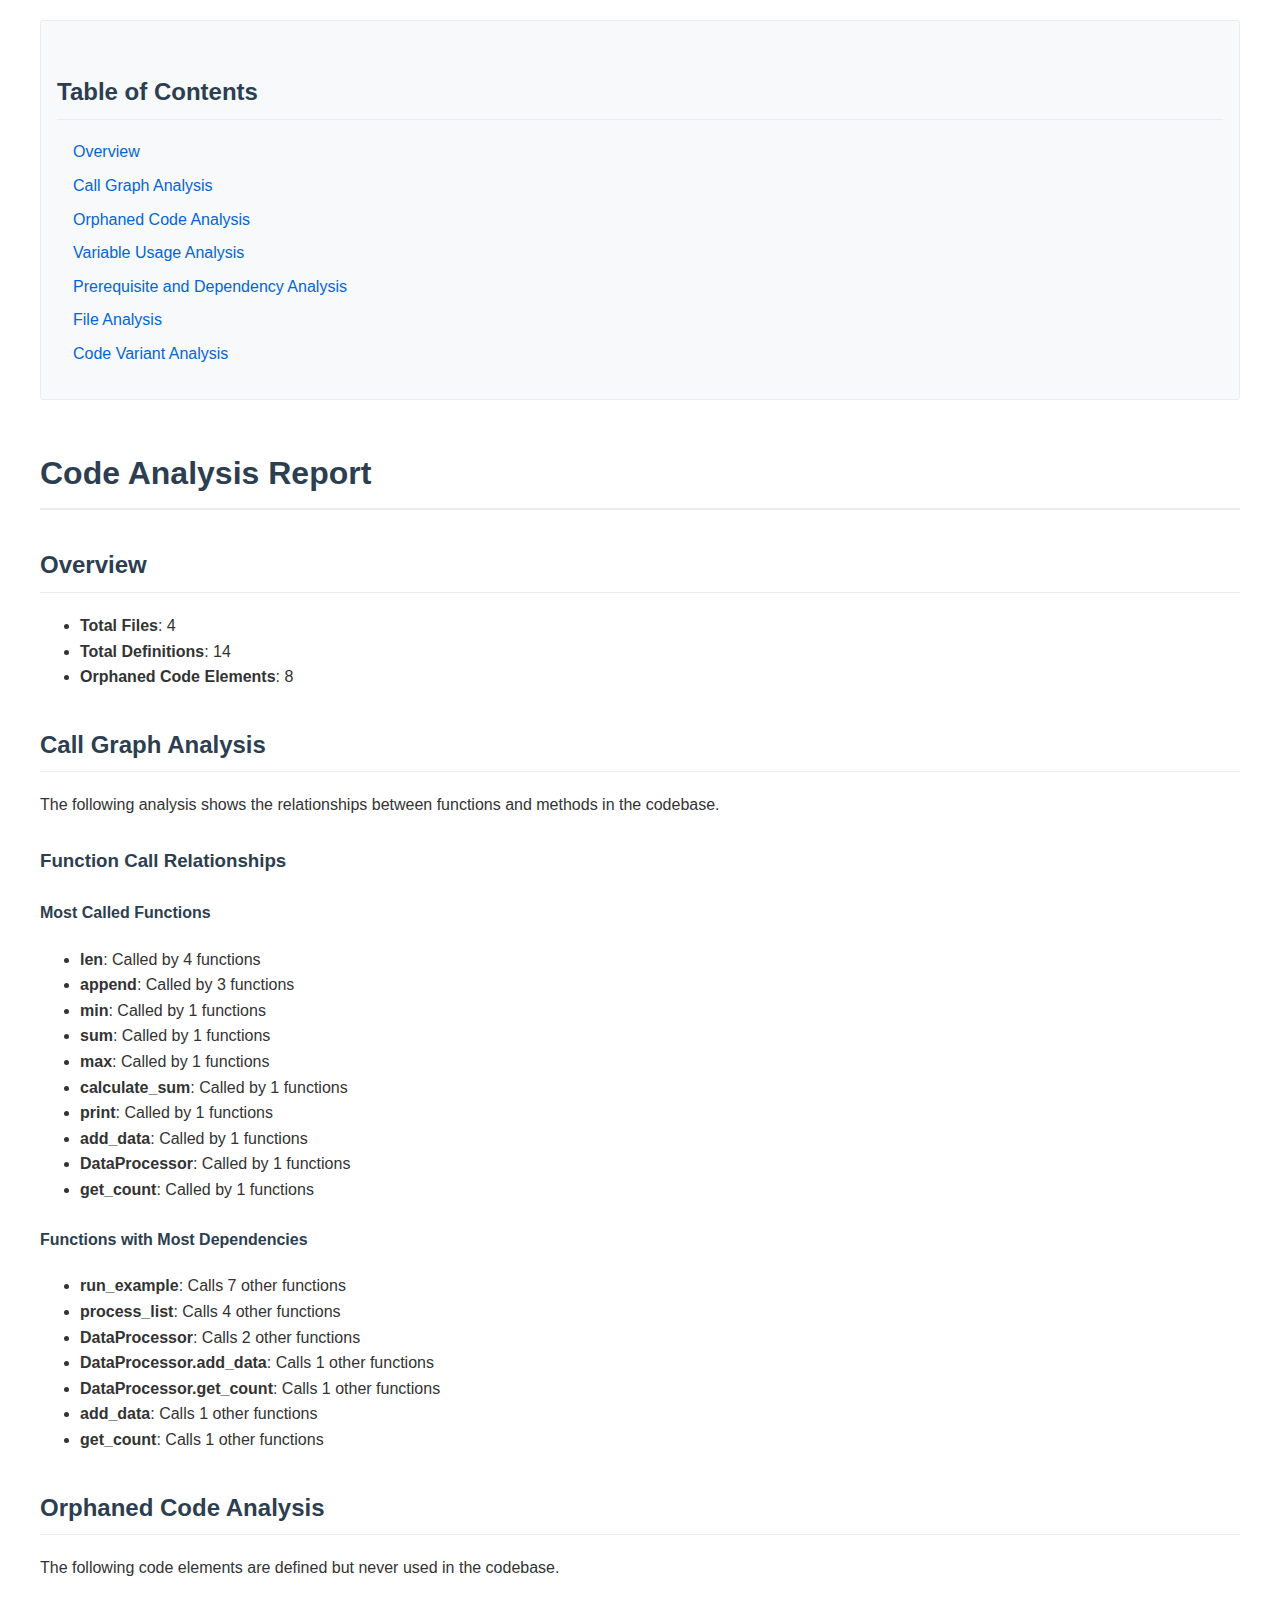
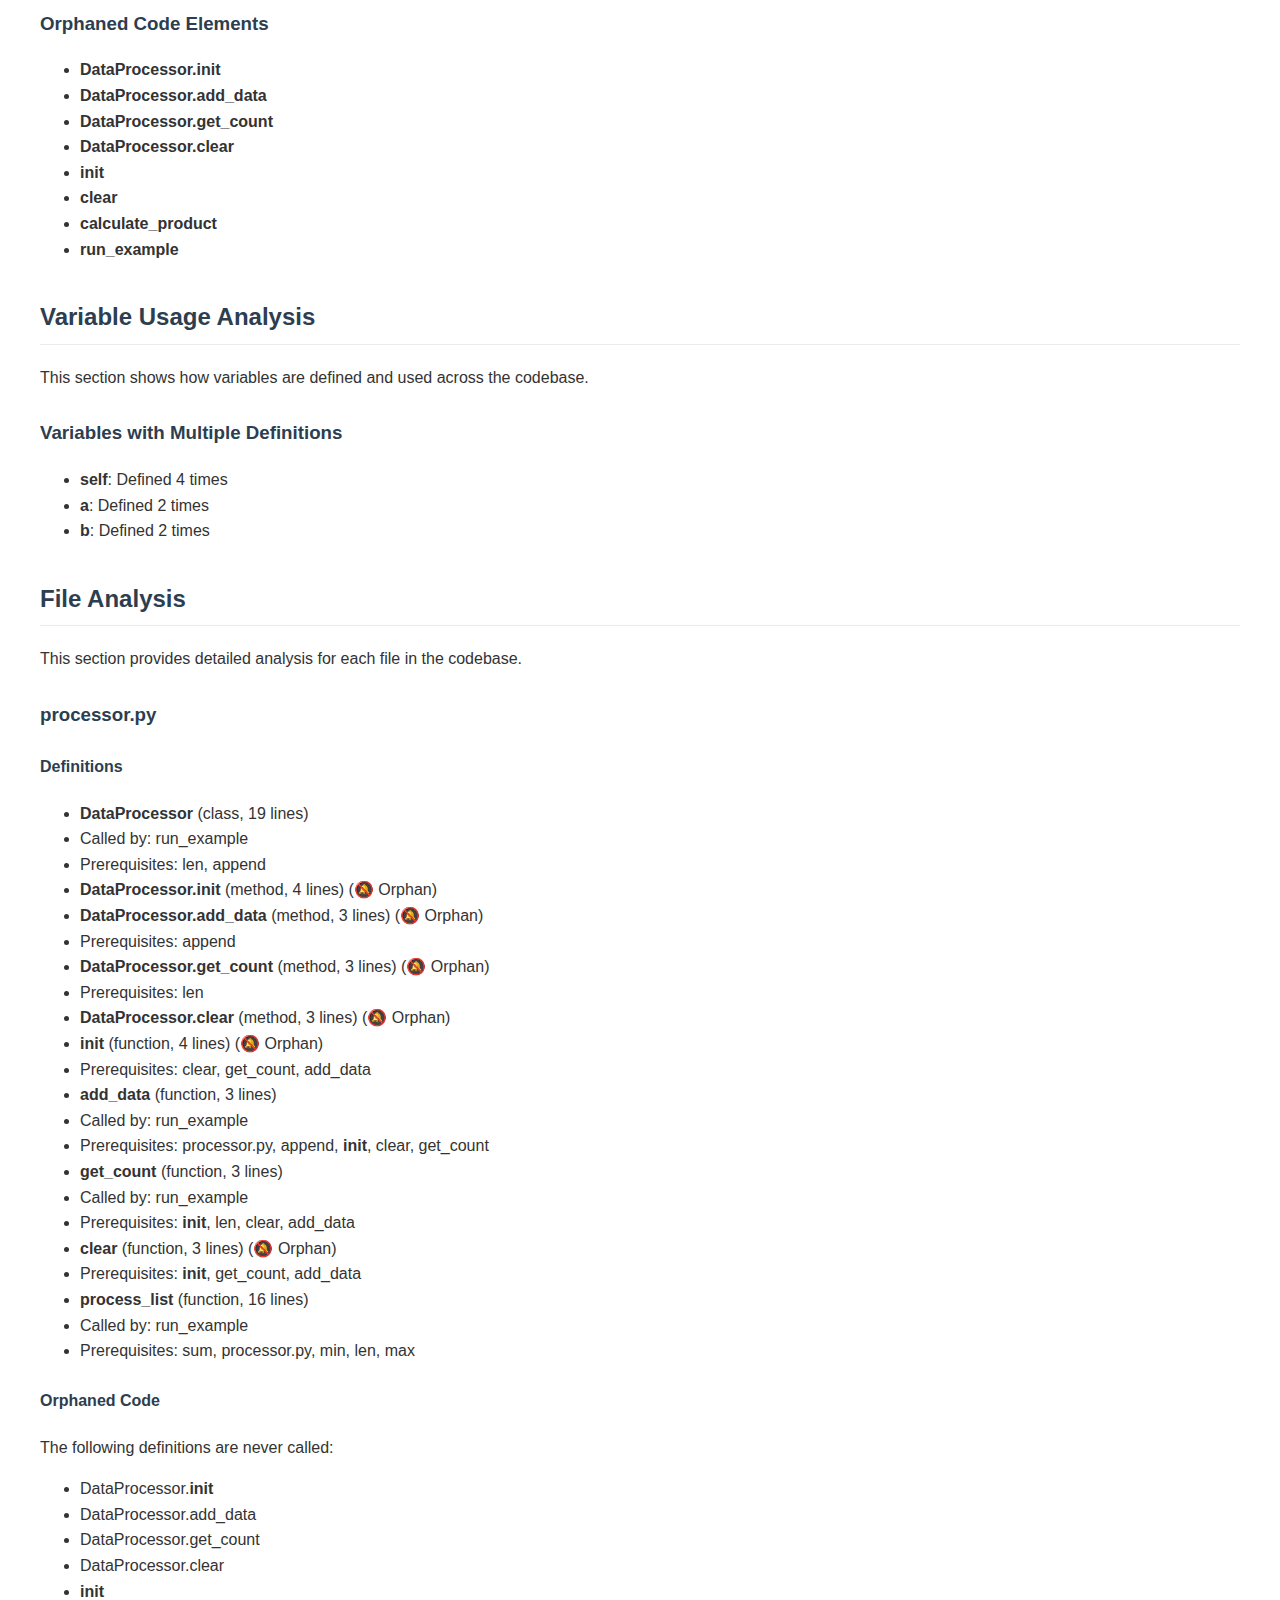
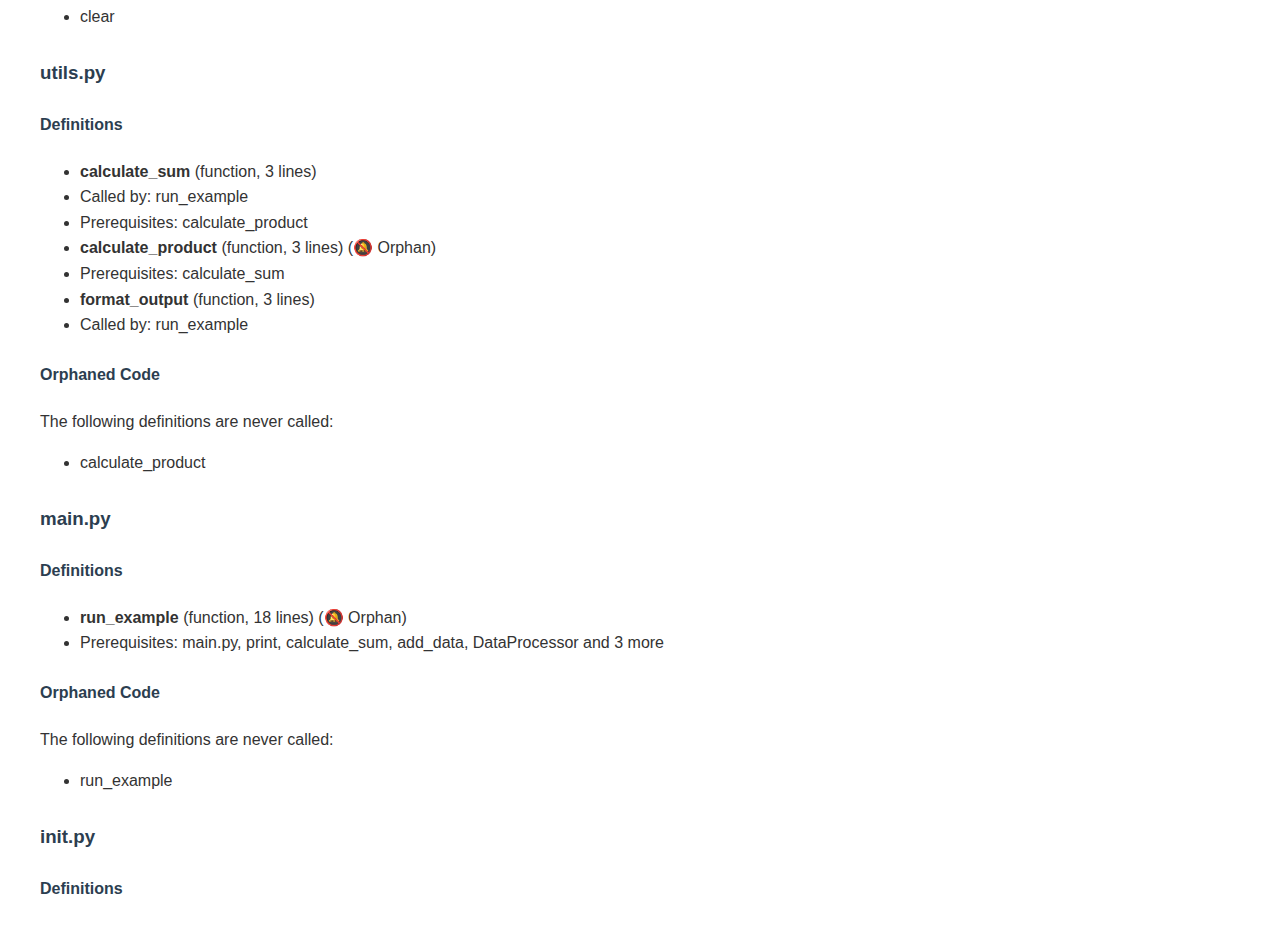
<file: examples/output/code_analysis_report.html>
<!DOCTYPE html>
        <html lang="en">
        <head>
            <meta charset="UTF-8">
            <meta name="viewport" content="width=device-width, initial-scale=1.0">
            <title>Code Analysis Report</title>
            <style>
                body {
                    font-family: -apple-system, BlinkMacSystemFont, "Segoe UI", Roboto, Helvetica, Arial, sans-serif;
                    line-height: 1.6;
                    color: #333;
                    max-width: 1200px;
                    margin: 0 auto;
                    padding: 20px;
                }
                h1, h2, h3, h4 {
                    color: #2c3e50;
                    margin-top: 1.5em;
                }
                h1 {
                    border-bottom: 2px solid #eaecef;
                    padding-bottom: 0.3em;
                }
                h2 {
                    border-bottom: 1px solid #eaecef;
                    padding-bottom: 0.3em;
                }
                pre {
                    background-color: #f6f8fa;
                    border-radius: 3px;
                    padding: 16px;
                    overflow: auto;
                }
                code {
                    background-color: #f6f8fa;
                    border-radius: 3px;
                    padding: 0.2em 0.4em;
                    font-family: SFMono-Regular, Consolas, "Liberation Mono", Menlo, monospace;
                }
                table {
                    border-collapse: collapse;
                    width: 100%;
                    margin-bottom: 1em;
                }
                th, td {
                    border: 1px solid #dfe2e5;
                    padding: 8px 12px;
                    text-align: left;
                }
                th {
                    background-color: #f6f8fa;
                }
                .risk {
                    color: #e74c3c;
                }
                .orphan {
                    color: #f39c12;
                }
                .toc {
                    background-color: #f8f9fa;
                    border: 1px solid #eaecef;
                    border-radius: 3px;
                    padding: 1em;
                    margin-bottom: 1em;
                }
                .toc ul {
                    list-style-type: none;
                    padding-left: 1em;
                }
                .toc li {
                    margin: 0.5em 0;
                }
                .toc a {
                    text-decoration: none;
                    color: #0366d6;
                }
                .toc a:hover {
                    text-decoration: underline;
                }
            </style>
        </head>
        <body>
            <div class="toc">
                <h2>Table of Contents</h2>
                <ul>
                    <li><a href="#overview">Overview</a></li>
                    <li><a href="#call-graph-analysis">Call Graph Analysis</a></li>
                    <li><a href="#orphaned-code-analysis">Orphaned Code Analysis</a></li>
                    <li><a href="#variable-usage-analysis">Variable Usage Analysis</a></li>
                    <li><a href="#prerequisite-and-dependency-analysis">Prerequisite and Dependency Analysis</a></li>
                    <li><a href="#file-analysis">File Analysis</a></li>
                    <li><a href="#code-variant-analysis">Code Variant Analysis</a></li>
                </ul>
            </div>
            <h1>Code Analysis Report</h1>
<h2>Overview</h2>
<ul>
<li><strong>Total Files</strong>: 4</li>
<li><strong>Total Definitions</strong>: 14</li>
<li><strong>Orphaned Code Elements</strong>: 8</li>
</ul>
<h2>Call Graph Analysis</h2>
<p>The following analysis shows the relationships between functions and methods in the codebase.</p>
<h3>Function Call Relationships</h3>
<h4>Most Called Functions</h4>
<ul>
<li><strong>len</strong>: Called by 4 functions</li>
<li><strong>append</strong>: Called by 3 functions</li>
<li><strong>min</strong>: Called by 1 functions</li>
<li><strong>sum</strong>: Called by 1 functions</li>
<li><strong>max</strong>: Called by 1 functions</li>
<li><strong>calculate_sum</strong>: Called by 1 functions</li>
<li><strong>print</strong>: Called by 1 functions</li>
<li><strong>add_data</strong>: Called by 1 functions</li>
<li><strong>DataProcessor</strong>: Called by 1 functions</li>
<li><strong>get_count</strong>: Called by 1 functions</li>
</ul>
<h4>Functions with Most Dependencies</h4>
<ul>
<li><strong>run_example</strong>: Calls 7 other functions</li>
<li><strong>process_list</strong>: Calls 4 other functions</li>
<li><strong>DataProcessor</strong>: Calls 2 other functions</li>
<li><strong>DataProcessor.add_data</strong>: Calls 1 other functions</li>
<li><strong>DataProcessor.get_count</strong>: Calls 1 other functions</li>
<li><strong>add_data</strong>: Calls 1 other functions</li>
<li><strong>get_count</strong>: Calls 1 other functions</li>
</ul>
<h2>Orphaned Code Analysis</h2>
<p>The following code elements are defined but never used in the codebase.</p>
<h3>Orphaned Code Elements</h3>
<ul>
<li><strong>DataProcessor.<strong>init</strong></strong></li>
<li><strong>DataProcessor.add_data</strong></li>
<li><strong>DataProcessor.get_count</strong></li>
<li><strong>DataProcessor.clear</strong></li>
<li><strong><strong>init</strong></strong></li>
<li><strong>clear</strong></li>
<li><strong>calculate_product</strong></li>
<li><strong>run_example</strong></li>
</ul>
<h2>Variable Usage Analysis</h2>
<p>This section shows how variables are defined and used across the codebase.</p>
<h3>Variables with Multiple Definitions</h3>
<ul>
<li><strong>self</strong>: Defined 4 times</li>
<li><strong>a</strong>: Defined 2 times</li>
<li><strong>b</strong>: Defined 2 times</li>
</ul>
<h2>File Analysis</h2>
<p>This section provides detailed analysis for each file in the codebase.</p>
<h3>processor.py</h3>
<h4>Definitions</h4>
<ul>
<li><strong>DataProcessor</strong> (class, 19 lines)</li>
<li>Called by: run_example</li>
<li>Prerequisites: len, append</li>
<li><strong>DataProcessor.<strong>init</strong></strong> (method, 4 lines) (🔕 Orphan)</li>
<li><strong>DataProcessor.add_data</strong> (method, 3 lines) (🔕 Orphan)</li>
<li>Prerequisites: append</li>
<li><strong>DataProcessor.get_count</strong> (method, 3 lines) (🔕 Orphan)</li>
<li>Prerequisites: len</li>
<li><strong>DataProcessor.clear</strong> (method, 3 lines) (🔕 Orphan)</li>
<li><strong><strong>init</strong></strong> (function, 4 lines) (🔕 Orphan)</li>
<li>Prerequisites: clear, get_count, add_data</li>
<li><strong>add_data</strong> (function, 3 lines)</li>
<li>Called by: run_example</li>
<li>Prerequisites: processor.py, append, <strong>init</strong>, clear, get_count</li>
<li><strong>get_count</strong> (function, 3 lines)</li>
<li>Called by: run_example</li>
<li>Prerequisites: <strong>init</strong>, len, clear, add_data</li>
<li><strong>clear</strong> (function, 3 lines) (🔕 Orphan)</li>
<li>Prerequisites: <strong>init</strong>, get_count, add_data</li>
<li><strong>process_list</strong> (function, 16 lines)</li>
<li>Called by: run_example</li>
<li>Prerequisites: sum, processor.py, min, len, max</li>
</ul>
<h4>Orphaned Code</h4>
<p>The following definitions are never called:</p>
<ul>
<li>DataProcessor.<strong>init</strong></li>
<li>DataProcessor.add_data</li>
<li>DataProcessor.get_count</li>
<li>DataProcessor.clear</li>
<li><strong>init</strong></li>
<li>clear</li>
</ul>
<h3>utils.py</h3>
<h4>Definitions</h4>
<ul>
<li><strong>calculate_sum</strong> (function, 3 lines)</li>
<li>Called by: run_example</li>
<li>Prerequisites: calculate_product</li>
<li><strong>calculate_product</strong> (function, 3 lines) (🔕 Orphan)</li>
<li>Prerequisites: calculate_sum</li>
<li><strong>format_output</strong> (function, 3 lines)</li>
<li>Called by: run_example</li>
</ul>
<h4>Orphaned Code</h4>
<p>The following definitions are never called:</p>
<ul>
<li>calculate_product</li>
</ul>
<h3>main.py</h3>
<h4>Definitions</h4>
<ul>
<li><strong>run_example</strong> (function, 18 lines) (🔕 Orphan)</li>
<li>Prerequisites: main.py, print, calculate_sum, add_data, DataProcessor and 3 more</li>
</ul>
<h4>Orphaned Code</h4>
<p>The following definitions are never called:</p>
<ul>
<li>run_example</li>
</ul>
<h3><strong>init</strong>.py</h3>
<h4>Definitions</h4>
        </body>
        </html>
</file>
